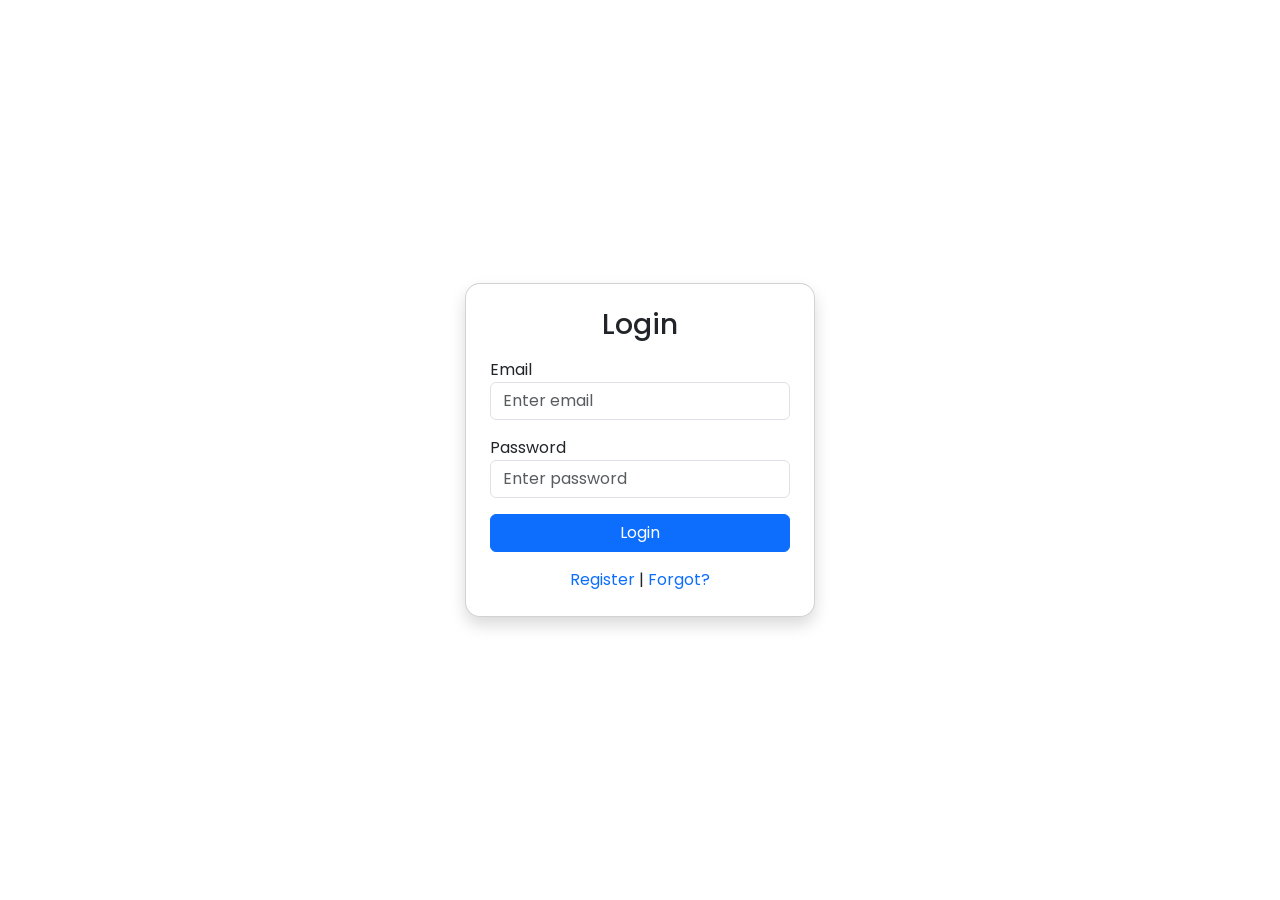
<file: index.html>
<!DOCTYPE html>
<html lang="en">
<head>
    <title>Login</title>
    <meta name="viewport" content="width=device-width, initial-scale=1">
    <link href="https://cdn.jsdelivr.net/npm/bootstrap@5.3.0/dist/css/bootstrap.min.css" rel="stylesheet">
    <link rel="stylesheet" href="styles.css">
</head>

<body class="bg-gradient">

<div class="container d-flex justify-content-center align-items-center vh-100">
    <div class="card shadow p-4" style="width: 350px;">
        <h3 class="text-center mb-3">Login</h3>

        <form>
            <div class="mb-3">
                <label>Email</label>
                <input type="email" class="form-control" placeholder="Enter email">
            </div>

            <div class="mb-3">
                <label>Password</label>
                <input type="password" class="form-control" placeholder="Enter password">
            </div>

            <button class="btn btn-primary w-100">Login</button>
        </form>

        <div class="text-center mt-3">
            <a href="register.html">Register</a> |
            <a href="forgot-password.html">Forgot?</a>
        </div>
    </div>
</div>

</body>
</html>
</file>
<file: styles.css>
@import url('https://fonts.googleapis.com/css2?family=Poppins&display=swap');

body {
    font-family: 'Poppins', sans-serif;
}

.bg-gradient {
    background: linear-gradient(to right, #4facfe, #00f2fe);
}

.card {
    border-radius: 15px;
}

.btn:hover {
    transform: scale(1.05);
    transition: 0.3s;
}

a {
    text-decoration: none;
}

a:hover {
    color: #0d6efd;
}

* {
    transition: 0.3s;
}
</file>
